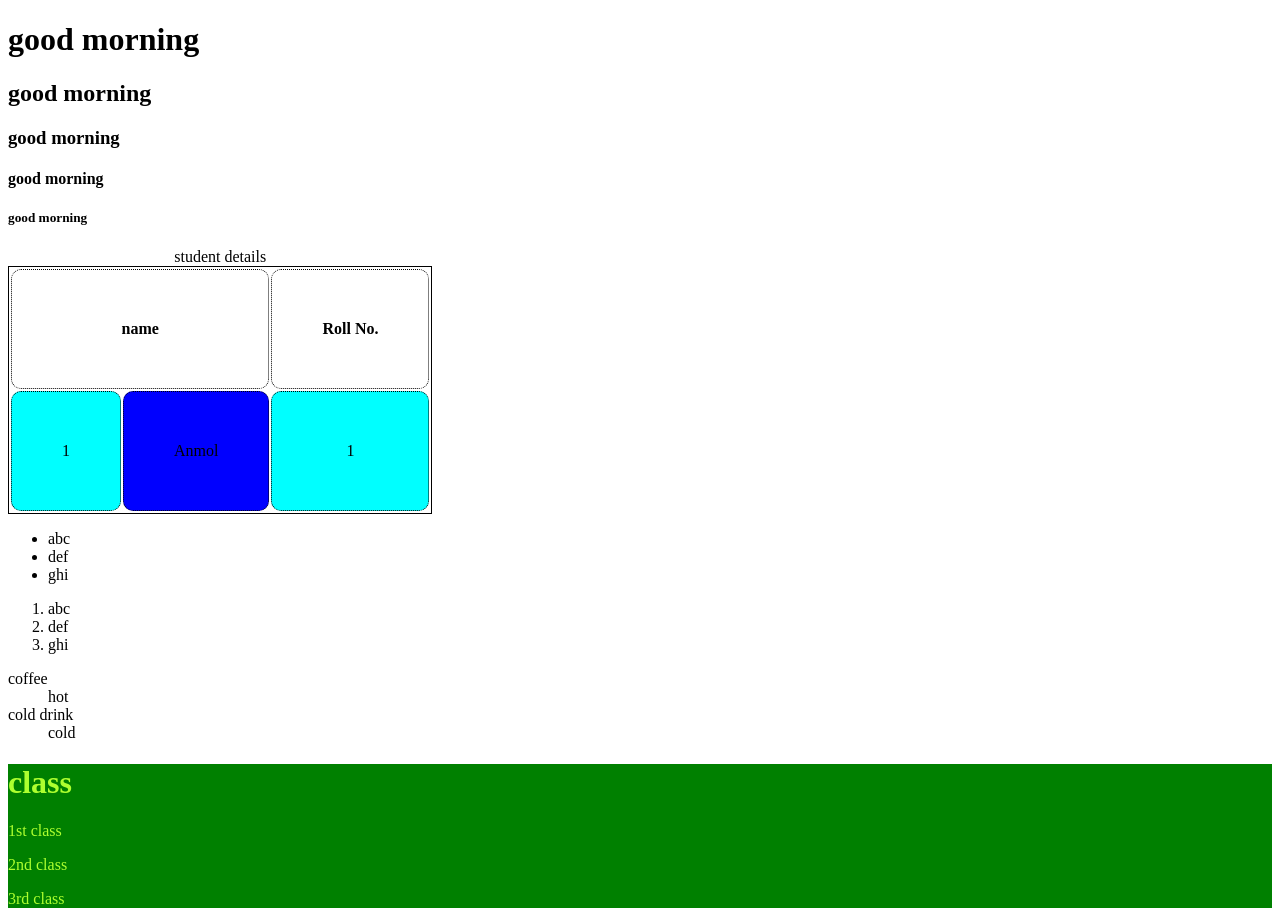
<file: index.html>
<!DOCTYPE html>
<html lang="en">
<head>
    <meta charset="UTF-8">
    <meta name="viewport" content="width=device-width, initial-scale=1.0">
    <title>Document</title>
    <style>
        table,th,td{
            border: 1px solid black;
        
         
        }
        td{
            background-color: cyan;
        }
        
        th,td{
            
            border-radius: 10px;
            border-style: dotted;
            padding: 50px;
            border-spacing: 10px;
            text-align: center;
            
        }
        td:nth-child(even){
            background-color: blue;
            background-color: rgba(140, 44, 145, );
        }
       td:hover{
        background-color: yellow;
       }
       .class1 {
        background-color: green;
        color: greenyellow;
        
       }
        
    </style>
</head>
<body>
    <h1> good morning</h1>
    <h2> good morning</h2>
    <h3> good morning</h3>
    <h4> good morning</h4>
    <h5> good morning</h5>
<table style="width=50%">
    <caption> student details</caption>
    <tr>
        <th colspan="2"> name</th>
        
        <th> Roll No. </th>
    </tr>
    <tr> 
        <td> 1</td>
        <td> Anmol</td>
        <td> 1</td>
    </tr>



    
</table>
<ul>
    <li> abc</li>
    <li> def</li>
    <li> ghi</li>
</ul>
<ol> 
<li>abc </li>
<li>def</li>
<li> ghi</li>

</ol>

<dl>
<dt> coffee</dt>
<dd> hot</dd>
<dt> cold drink</dt>
<dd> cold</dd>
</dl>



<div class="class1">
    <h1> class</h1>
    <p> 1st class</p>
    <p> 2nd class</p>
    <p> 3rd class</p>
</div>
</body>
</html>
</file>
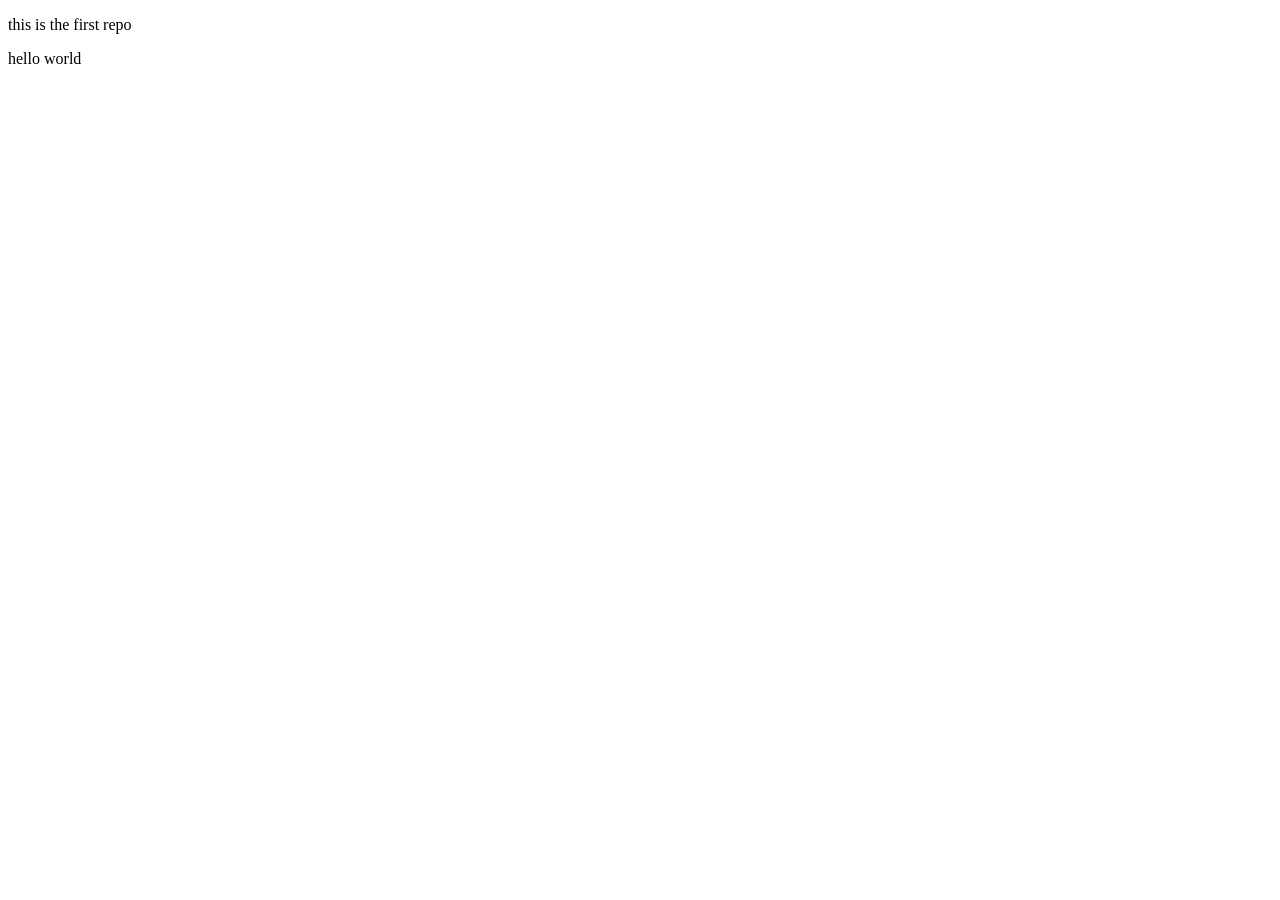
<file: java_script/index.html>
<!DOCTYPE html>
<html lang="en">
<head>
    <meta charset="UTF-8">
    <meta name="viewport" content="width=device-width, initial-scale=1.0">
    <title>Document</title>
</head>
<body>
    <p> this is the first repo</p>
    <p id = "demo"></p>
    <script>
        document.getElementById("demo").innerHTML = "hello world";
    </script>
</body>
</html>
</file>
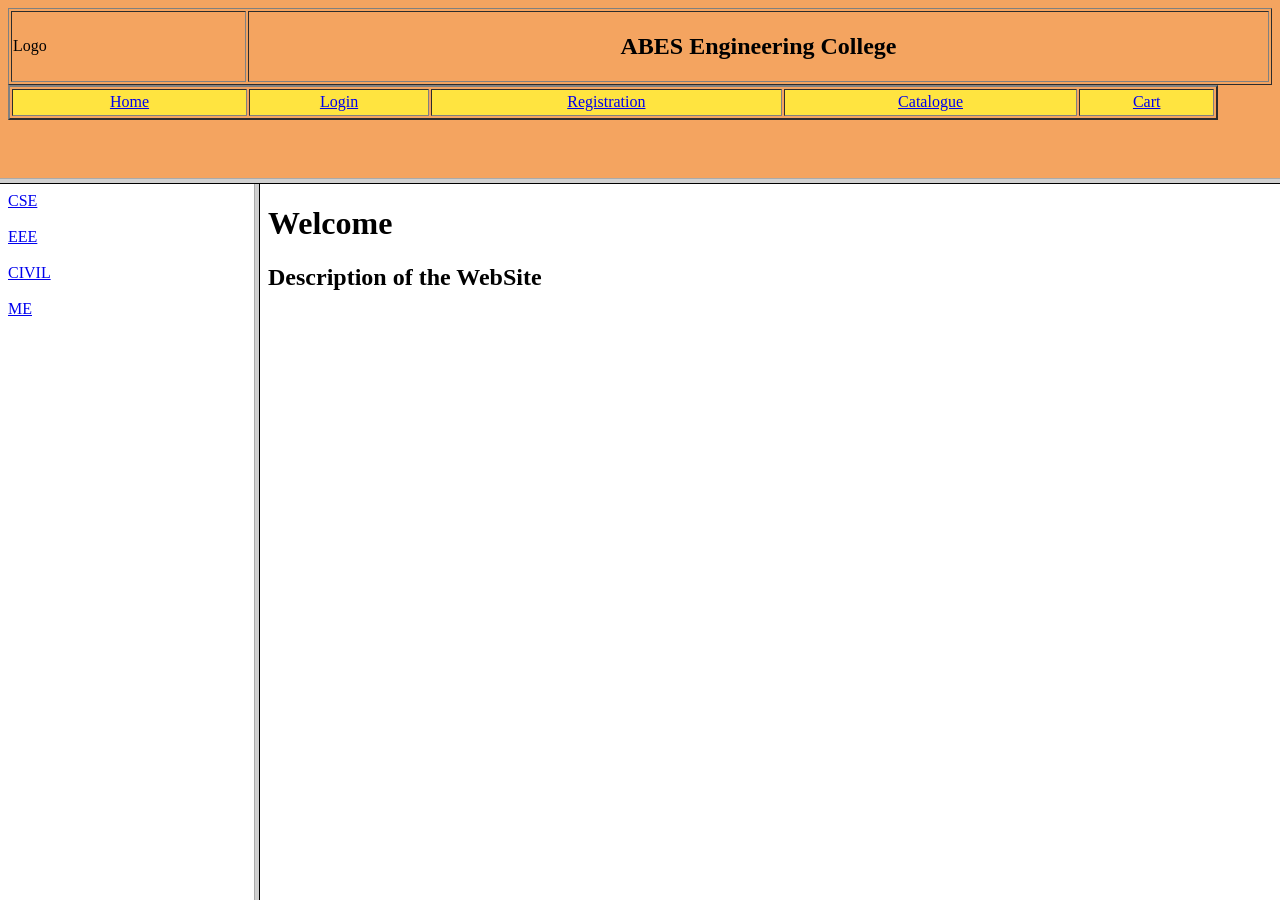
<file: WEB DESIGN and FSD/exp 1/index.html>
<!--Anubhav kumar-->
<!--2400320100240-->
<!DOCTYPE html>
<html lang="en">
<head>
    <meta charset="UTF-8">
    <meta name="viewport" content="width=device-width, initial-scale=1.0">
    <title>Experiment 1</title>
</head>
<frameset rows="20%,*">
    <frame src="top.html" name="top" scrolling="no" noresize></frame>

<frameset cols="20%,*">
    <frame src="left.html" name="left" noresize></frame>
    <frame src="home.html" name="right" noresize></frame>
    <frame src="login.html" name="right" noresize></frame>

</frameset>


</frameset>

</html>
</file>
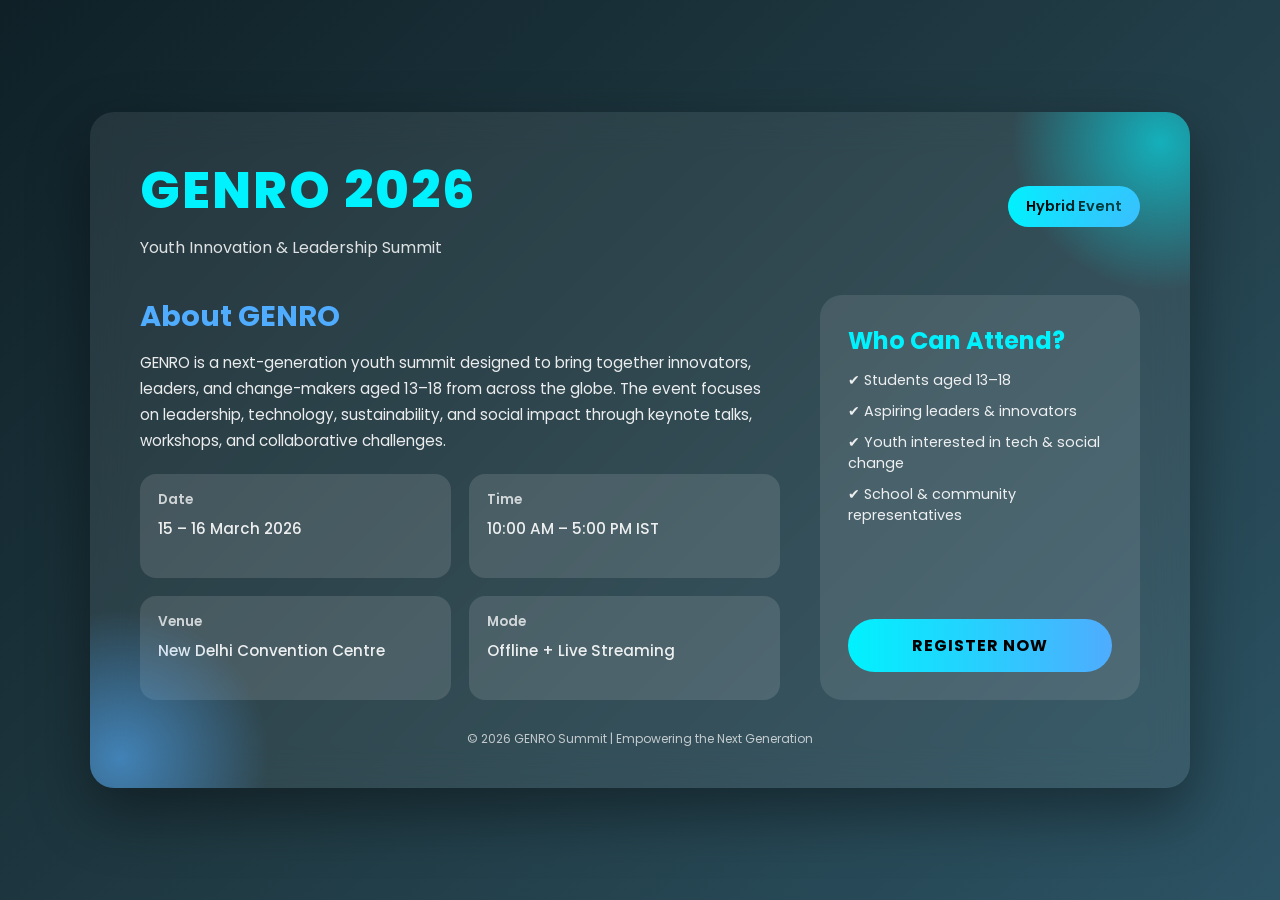
<file: poster.html>
<!DOCTYPE html>
<html lang="en">
<head>
  <meta charset="UTF-8" />
  <meta name="viewport" content="width=device-width, initial-scale=1.0" />
  <title>GENRO 2026 | Youth Innovation & Leadership Summit</title>
  <link href="https://fonts.googleapis.com/css2?family=Poppins:wght@300;400;600;700;800&display=swap" rel="stylesheet">
  <link rel="stylesheet" href="styles.css" />   
</head>
<body>

  <div class="poster">

    <div class="header">
      <div class="event-title">
        <h1>GENRO 2026</h1>
        <p>Youth Innovation & Leadership Summit</p>
      </div>
      <div class="badge">Hybrid Event</div>
    </div>

    <div class="content">
      <div class="left">
        <h2>About GENRO</h2>
        <p>
          GENRO is a next-generation youth summit designed to bring together
          innovators, leaders, and change-makers aged 13–18 from across the globe.
          The event focuses on leadership, technology, sustainability, and social impact
          through keynote talks, workshops, and collaborative challenges.
        </p>

        <div class="details">
          <div class="detail-box">
            <h4>Date</h4>
            <p>15 – 16 March 2026</p>
          </div>
          <div class="detail-box">
            <h4>Time</h4>
            <p>10:00 AM – 5:00 PM IST</p>
          </div>
          <div class="detail-box">
            <h4>Venue</h4>
            <p>New Delhi Convention Centre</p>
          </div>
          <div class="detail-box">
            <h4>Mode</h4>
            <p>Offline + Live Streaming</p>
          </div>
        </div>
      </div>

      <div class="right">
        <div>
          <h3>Who Can Attend?</h3>
          <ul>
            <li>✔ Students aged 13–18</li>
            <li>✔ Aspiring leaders & innovators</li>
            <li>✔ Youth interested in tech & social change</li>
            <li>✔ School & community representatives</li>
          </ul>
        </div>

        <!-- Registration Link -->
        <a href="registration.html" class="register-btn">REGISTER NOW</a>
      </div>
    </div>

    

    <div class="footer">
      © 2026 GENRO Summit | Empowering the Next Generation
    </div>

  </div>

</body>
</html>
</file>
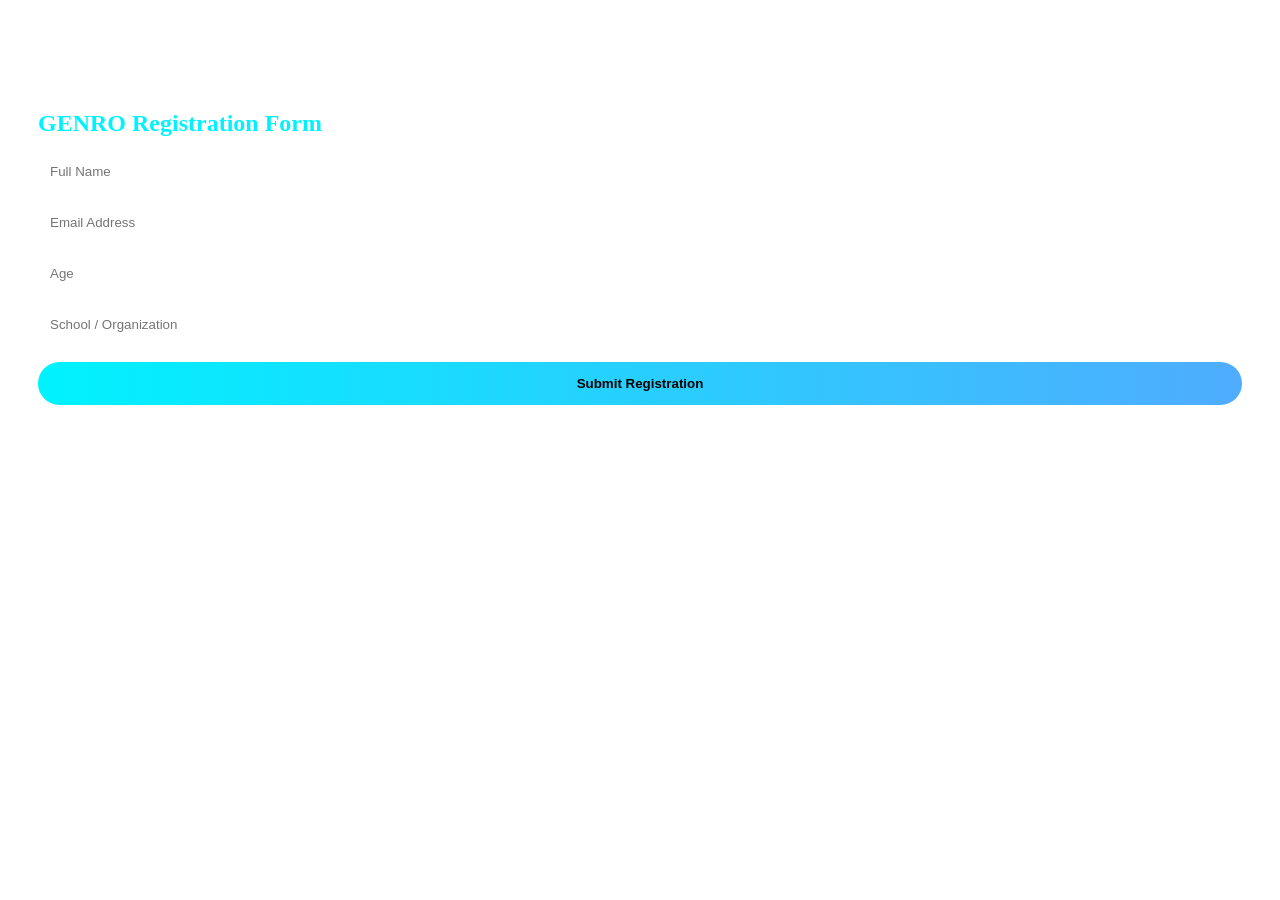
<file: registration.html>
<!DOCTYPE html>
<html lang="en">
<head>
    <meta charset="UTF-8">
    <meta name="viewport" content="width=device-width, initial-scale=1.0">
    <title>Document</title>
</head>
<body>
    <!-- Registration Form Modal -->
    <div id="register" style="margin-top:60px; background:rgba(255,255,255,0.1); padding:30px; border-radius:20px;">
        <h2 style="color:#00f2fe; margin-bottom:15px;">GENRO Registration Form</h2>
        <form>
          <input type="text" placeholder="Full Name" required style="width:100%; padding:12px; margin-bottom:12px; border-radius:10px; border:none;">
          <input type="email" placeholder="Email Address" required style="width:100%; padding:12px; margin-bottom:12px; border-radius:10px; border:none;">
          <input type="number" placeholder="Age" required style="width:100%; padding:12px; margin-bottom:12px; border-radius:10px; border:none;">
          <input type="text" placeholder="School / Organization" style="width:100%; padding:12px; margin-bottom:18px; border-radius:10px; border:none;">
          <button type="submit" style="width:100%; padding:14px; border-radius:30px; border:none; font-weight:700; background:linear-gradient(90deg,#00f2fe,#4facfe); cursor:pointer;">Submit Registration</button>
        </form>
    </div>
</body>
</html>
</file>
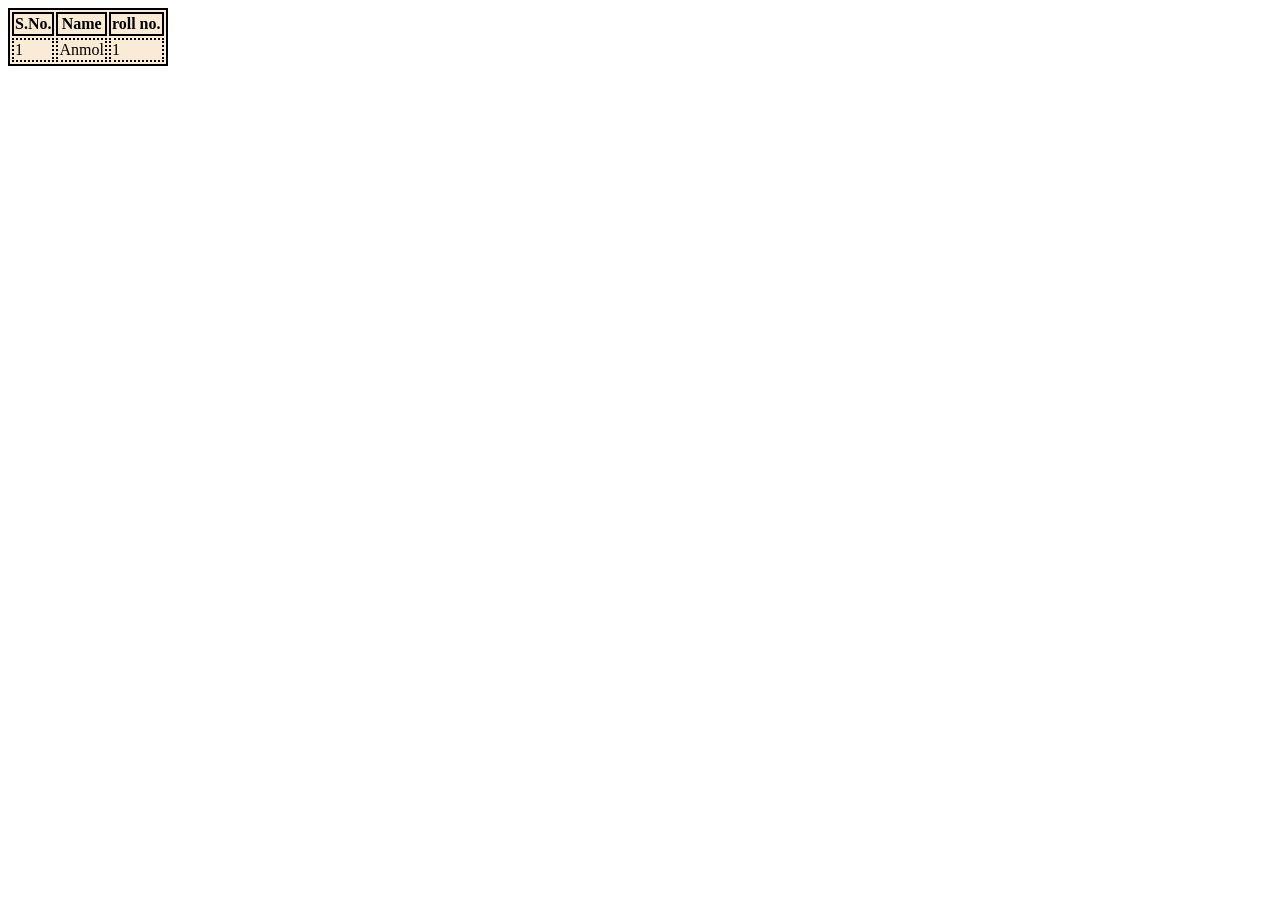
<file: table.html>
<!DOCTYPE html>
<html lang="en">
<head>
    <meta charset="UTF-8">
    <meta name="viewport" content="width=device-width, initial-scale=1.0">
    <title>Document</title>
    <style> 
    table,th,td{
        background-color: antiquewhite;
        border:2px solid black
    }
    tr,td{
        border-style: dotted;
    }
    </style>
</head>
<body>
    <table>
        <tr>
            <th>
                S.No.
            </th>
            <th>
                Name 
            </th>
            <th>
                roll no.
            </th>
        </tr>
        <tr>
            <td> 1</td>
            <td> Anmol</td>
            <td> 1</td>
        </tr>
    </table>
</body>
</html>
</file>
<file: styles.css>
* {
      margin: 0;
      padding: 0;
      box-sizing: border-box;
      font-family: 'Poppins', sans-serif;
    }

    body {
      min-height: 100vh;
      background: linear-gradient(135deg, #0f2027, #203a43, #2c5364);
      display: flex;
      align-items: center;
      justify-content: center;
      color: #fff;
    }

    .poster {
      width: 90%;
      max-width: 1100px;
      background: rgba(255, 255, 255, 0.08);
      backdrop-filter: blur(18px);
      border-radius: 24px;
      padding: 40px 50px;
      box-shadow: 0 25px 60px rgba(0,0,0,0.4);
      position: relative;
      overflow: hidden;
    }

    .poster::before {
      content: "";
      position: absolute;
      top: -120px;
      right: -120px;
      width: 300px;
      height: 300px;
      background: radial-gradient(circle, #00f2fe, transparent 70%);
      opacity: 0.6;
    }

    .poster::after {
      content: "";
      position: absolute;
      bottom: -120px;
      left: -120px;
      width: 300px;
      height: 300px;
      background: radial-gradient(circle, #4facfe, transparent 70%);
      opacity: 0.6;
    }

    .header {
      display: flex;
      justify-content: space-between;
      align-items: center;
      margin-bottom: 35px;
    }

    .event-title h1 {
      font-size: 3.2rem;
      font-weight: 800;
      letter-spacing: 2px;
      color: #00f2fe;
    }

    .event-title p {
      font-size: 1rem;
      opacity: 0.85;
      margin-top: 6px;
    }

    .badge {
      padding: 10px 18px;
      border-radius: 30px;
      background: linear-gradient(90deg, #00f2fe, #4facfe);
      color: #000;
      font-weight: 600;
      font-size: 0.9rem;
    }

    .content {
      display: grid;
      grid-template-columns: 2fr 1fr;
      gap: 40px;
    }

    .left h2 {
      font-size: 1.8rem;
      margin-bottom: 12px;
      color: #4facfe;
    }

    .left p {
      font-size: 0.95rem;
      line-height: 1.7;
      opacity: 0.9;
      margin-bottom: 20px;
    }

    .details {
      display: grid;
      grid-template-columns: repeat(2, 1fr);
      gap: 18px;
      margin-top: 20px;
    }

    .detail-box {
      background: rgba(255,255,255,0.12);
      padding: 16px 18px;
      border-radius: 16px;
    }

    .detail-box h4 {
      font-size: 0.85rem;
      font-weight: 600;
      opacity: 0.75;
    }

    .detail-box p {
      font-size: 0.95rem;
      margin-top: 6px;
      font-weight: 500;
    }

    .right {
      background: rgba(255,255,255,0.1);
      border-radius: 22px;
      padding: 28px;
      display: flex;
      flex-direction: column;
      justify-content: space-between;
    }

    .right h3 {
      font-size: 1.5rem;
      margin-bottom: 12px;
      color: #00f2fe;
    }

    .right ul {
      list-style: none;
      margin-bottom: 20px;
    }

    .right ul li {
      font-size: 0.9rem;
      margin-bottom: 10px;
      opacity: 0.9;
    }

    .register-btn {
      text-align: center;
      padding: 14px 0;
      border-radius: 30px;
      background: linear-gradient(90deg, #00f2fe, #4facfe);
      color: #000;
      text-decoration: none;
      font-weight: 700;
      letter-spacing: 1px;
      transition: transform 0.3s ease, box-shadow 0.3s ease;
    }

    .register-btn:hover {
      transform: translateY(-3px);
      box-shadow: 0 12px 30px rgba(0,242,254,0.5);
    }

    .footer {
      margin-top: 30px;
      text-align: center;
      font-size: 0.75rem;
      opacity: 0.7;
    }

    @media (max-width: 900px) {
      .content {
        grid-template-columns: 1fr;
      }
    }
</file>
